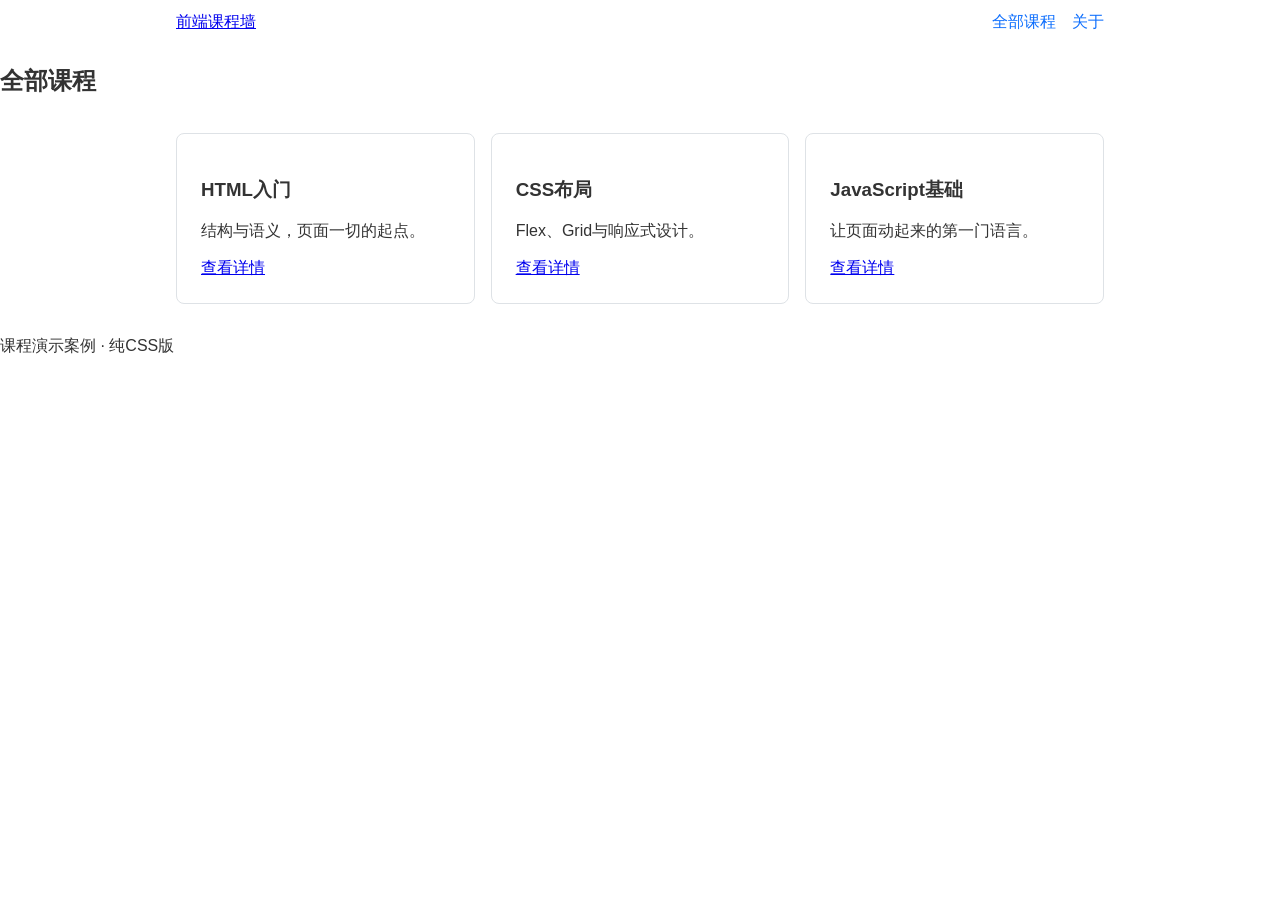
<file: index.html>
<!DOCTYPE html>
<html lang="zh-CN">
<head>
  <meta charset="UTF-8">
  <meta name="viewport" content="width=device-width, initial-scale=1.0">
  <title>课程展示</title>
  <link rel="stylesheet" href="css/courses.css">
</head>
<body>
  <header class="site-header">
    <div class="nav-wrap">
      <a class="logo" href="#">前端课程墙</a>
      <nav class="main-nav">
        <a href="#courses">全部课程</a>
        <a href="#about">关于</a>
      </nav>
    </div>
  </header>
  <main>
    <section id="courses">
      <h2>全部课程</h2>
     <div class="card-grid">
<article class="course-card">
    <h3>HTML入门</h3>
    <p>结构与语义，页面一切的起点。</p>
    <a href="#">查看详情</a>
  </article>
  <article class="course-card">
    <h3>CSS布局</h3>
    <p>Flex、Grid与响应式设计。</p>
    <a href="#">查看详情</a>
  </article>
  <article class="course-card">
    <h3>JavaScript基础</h3>
    <p>让页面动起来的第一门语言。</p>
    <a href="#">查看详情</a>
  </article>
</div>

 </div>
      </div>
    </section>
  </main>
  <footer><p>课程演示案例 · 纯CSS版</p></footer>
</body>
</html>
</file>
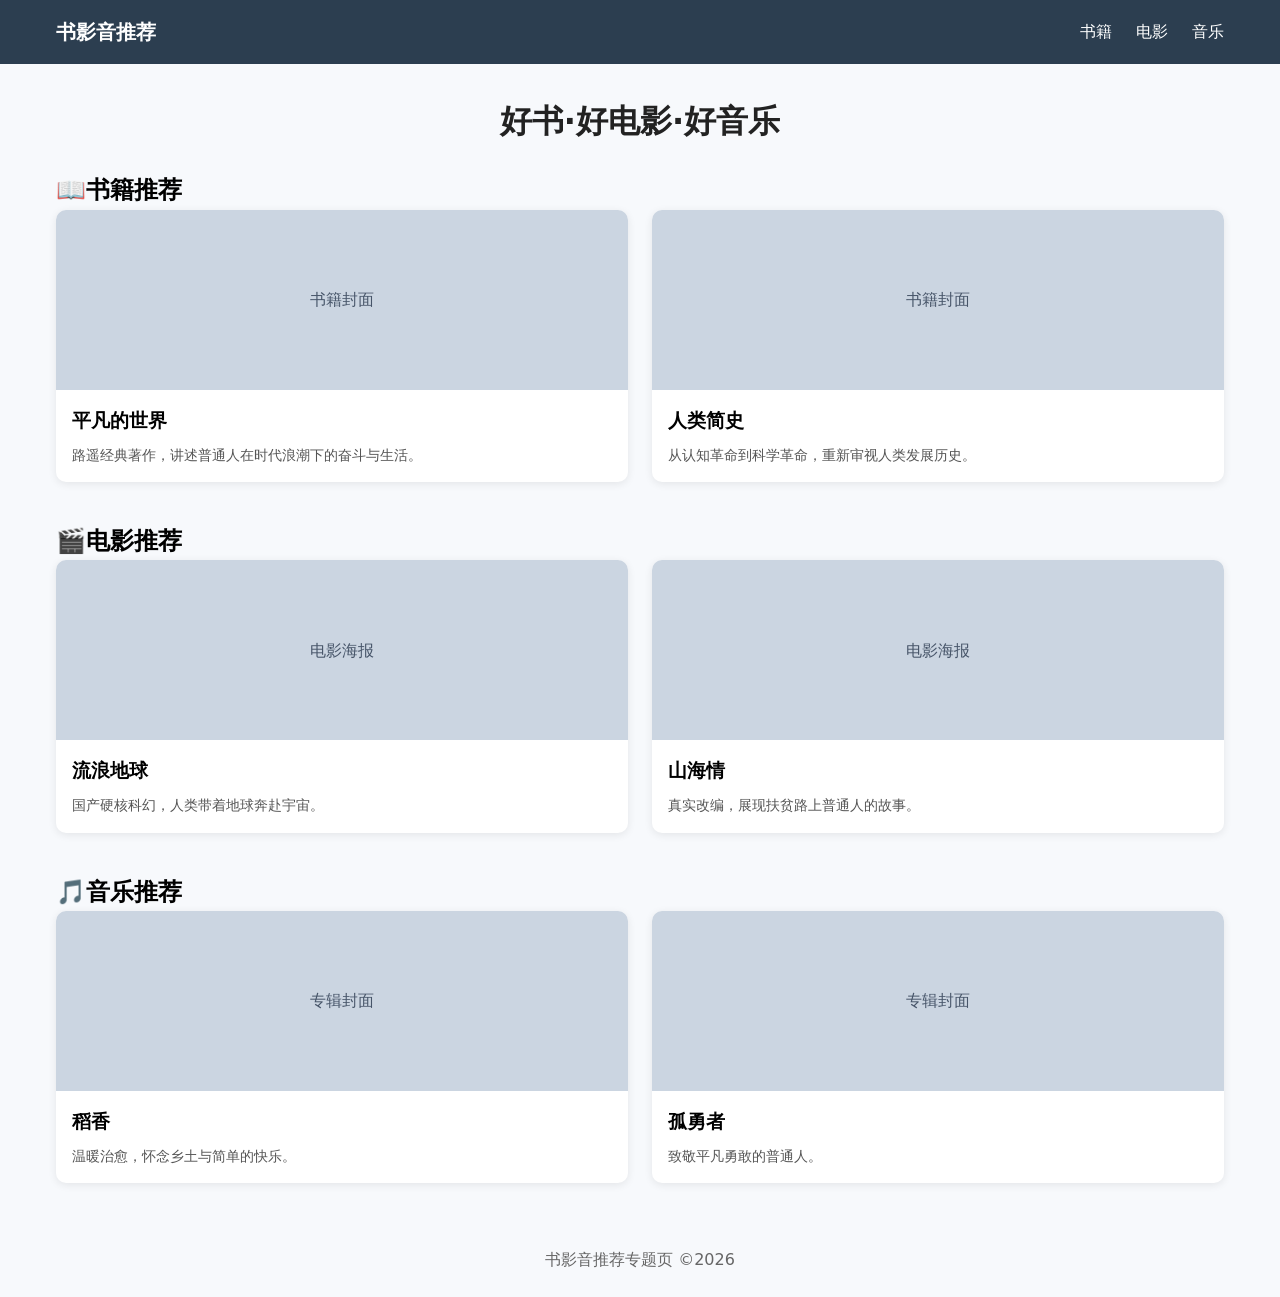
<file: book-film-suggest/index.html>
<!DOCTYPE html>
<html lang="zh-CN">
<head>
    <meta charset="UTF-8">
    <meta name="viewport" content="width=device-width, initial-scale=1.0">
    <title>书影音推荐</title>
    <style>
        * {
            margin: 0;
            padding: 0;
            box-sizing: border-box;
        }
        body {
            font-family: system-ui, sans-serif;
            background-color: #f7f9fc;
            line-height: 1.6;
        }
        .container {
            max-width: 1200px;
            margin: 0 auto;
            padding: 0 16px;
        }
        /*导航栏 Flex*/
        nav {
            background:#2c3e50;
            color:white;
            padding:16px 0;
        }
        .nav-wrap {
            display:flex;
            justify-content:space-between;
            align-items:center;
        }
        .nav-title {
            font-size:20px;
            font-weight:bold;
        }
        .nav-links {
            display:flex;
            gap:24px;
        }
        .nav-links a {
            color:#fff;
            text-decoration:none;
        }

        h1 {
            margin:32px 0 24px;
            text-align:center;
            color:#222;
        }
        /*卡片网格布局 Grid*/
        .card-list {
            display:grid;
            grid-template-columns: repeat(auto-fit, minmax(280px,1fr));
            gap:24px;
            margin-bottom:40px;
        }
        .card-item {
            background:#fff;
            border-radius:10px;
            overflow:hidden;
            box-shadow:0 2px 8px #00000015;
        }
        .card-img {
            height:180px;
            background:#cbd5e1;
            display:flex;
            align-items:center;
            justify-content:center;
            color:#475569;
        }
        .card-body {
            padding:16px;
        }
        .card-body h3 {
            margin-bottom:8px;
        }
        .card-body p {
            color:#555;
            font-size:14px;
        }
        footer {
            text-align:center;
            padding:24px;
            color:#666;
        }
    </style>
</head>
<body>
    <nav>
        <div class="container nav-wrap">
            <div class="nav-title">书影音推荐</div>
            <div class="nav-links">
                <a href=" ">书籍</a >
                <a href="#movie">电影</a >
                <a href="#music">音乐</a >
            </div>
        </div>
    </nav>

    <div class="container">
        <h1>好书·好电影·好音乐</h1>

        <section id="book">
            <h2>📖书籍推荐</h2>
            <div class="card-list">
                <div class="card-item">
                    <div class="card-img">书籍封面</div>
                    <div class="card-body">
                        <h3>平凡的世界</h3>
                        <p>路遥经典著作，讲述普通人在时代浪潮下的奋斗与生活。</p >
                    </div>
                </div>
                <div class="card-item">
                    <div class="card-img">书籍封面</div>
                    <div class="card-body">
                        <h3>人类简史</h3>
                        <p>从认知革命到科学革命，重新审视人类发展历史。</p >
                    </div>
                </div>
            </div>
        </section>

        <section id="movie">
            <h2>🎬电影推荐</h2>
            <div class="card-list">
                <div class="card-item">
                    <div class="card-img">电影海报</div>
                    <div class="card-body">
                        <h3>流浪地球</h3>
                        <p>国产硬核科幻，人类带着地球奔赴宇宙。</p >
                    </div>
                </div>
                <div class="card-item">
                    <div class="card-img">电影海报</div>
                    <div class="card-body">
                        <h3>山海情</h3>
                        <p>真实改编，展现扶贫路上普通人的故事。</p >
                    </div>
                </div>
            </div>
        </section>

        <section id="music">
            <h2>🎵音乐推荐</h2>
            <div class="card-list">
                <div class="card-item">
                    <div class="card-img">专辑封面</div>
                    <div class="card-body">
                        <h3>稻香</h3>
                        <p>温暖治愈，怀念乡土与简单的快乐。</p >
                    </div>
                </div>
                <div class="card-item">
                    <div class="card-img">专辑封面</div>
                    <div class="card-body">
                        <h3>孤勇者</h3>
                        <p>致敬平凡勇敢的普通人。</p >
                    </div>
                </div>
            </div>
        </section>
    </div>

    <footer>
        <p>书影音推荐专题页 &copy;2026</p >
    </footer>
</body>
</html>
</file>
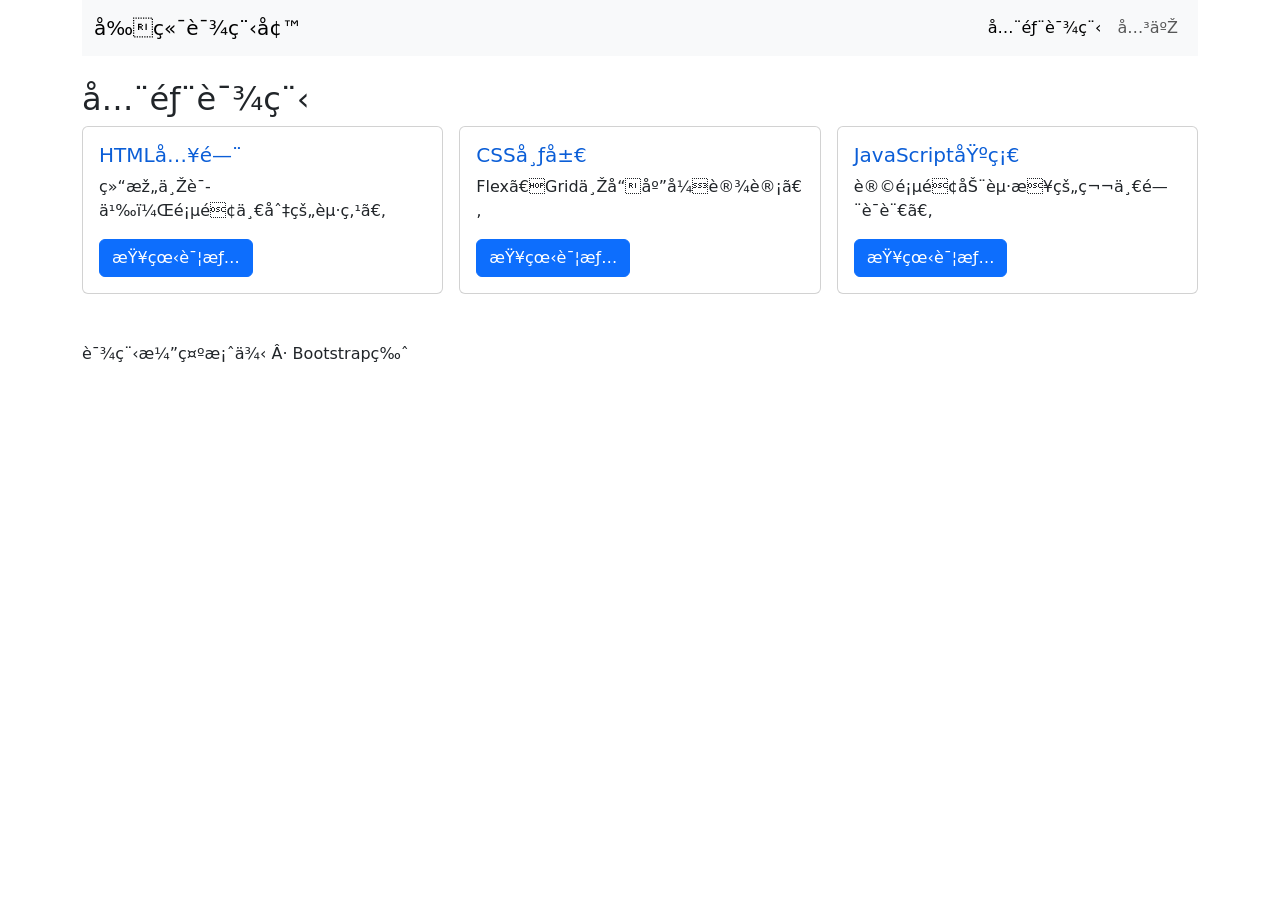
<file: bootstrap.html>
<!DOCTYPE html>
<html lang="zh‑CN">
<head>
  <meta charset="UTF‑8">
  <meta name="viewport" content="width=device‑width, initial‑scale=1.0">
  <title>课程展示‑Bootstrap版</title>
  <!--引入bootstrap css-->
  <link href="https://cdn.jsdelivr.net/npm/bootstrap@5.3.0/dist/css/bootstrap.min.css" rel="stylesheet">
  <!--自定义覆盖样式，写在bootstrap后面-->
  <style>
    /* 覆盖示例：让卡片标题统一品牌色 */
    .card .card-title {
      color: #0b5ed7;
    }
  </style>
</head>
<body>

<div class="container">
  <nav class="navbar navbar-expand-md bg-body-tertiary mb-4">
    <div class="container">
      <a class="navbar-brand" href=" ">前端课程墙</a >
      <div class="navbar-nav">
        <a class="nav-link active" href="#courses">全部课程</a >
        <a class="nav-link" href="#about">关于</a >
      </div>
    </div>
  </nav>

  <section id="courses">
    <h2>全部课程</h2>
    <div class="row g-3">
      <div class="col-md-6 col-lg-4">
        <div class="card">
          <div class="card-body">
            <h5 class="card-title">HTML入门</h5>
            <p class="card-text">结构与语义，页面一切的起点。</p >
            <a href="#" class="btn btn-primary">查看详情</a >
          </div>
        </div>
      </div>
      <!--第二张卡片-->
      <div class="col-md-6 col-lg-4">
        <div class="card">
          <div class="card-body">
            <h5 class="card-title">CSS布局</h5>
            <p class="card-text">Flex、Grid与响应式设计。</p >
            <a href="#" class="btn btn-primary">查看详情</a >
          </div>
        </div>
      </div>
      <!--第三张卡片-->
      <div class="col-md-6 col-lg-4">
        <div class="card">
          <div class="card-body">
            <h5 class="card-title">JavaScript基础</h5>
            <p class="card-text">让页面动起来的第一门语言。</p >
            <a href="#" class="btn btn-primary">查看详情</a >
          </div>
        </div>
      </div>
    </div>
  </section>

  <footer class="mt-5">
    <p>课程演示案例 · Bootstrap版</p >
  </footer>
</div>

<!--bootstrap js-->
<script src="https://cdn.jsdelivr.net/npm/bootstrap@5.3.0/dist/js/bootstrap.bundle.min.js"></script>
</body>
</html>
</file>
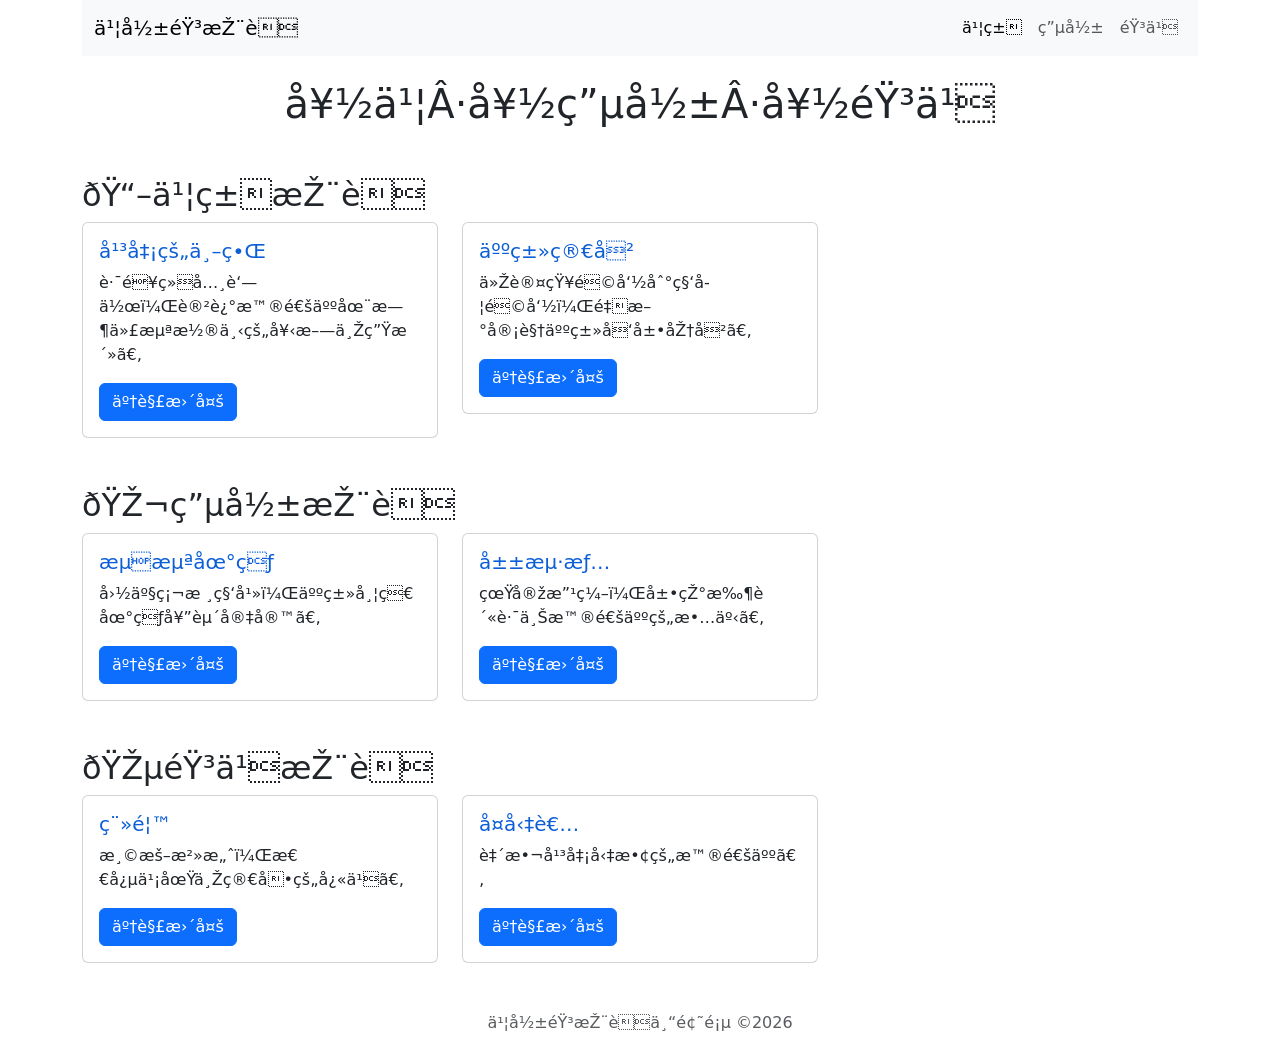
<file: book-film-suggest/bootstrap.html>
<!DOCTYPE html>
<html lang="zh‑CN">
<head>
  <meta charset="UTF‑8">
  <meta name="viewport" content="width=device‑width, initial‑scale=1.0">
  <title>书影音推荐‑Bootstrap版</title>
  <link href="https://cdn.jsdelivr.net/npm/bootstrap@5.3.0/dist/css/bootstrap.min.css" rel="stylesheet">
  <!-- ✅这里新增自定义覆盖样式，第4次才加上 -->
  <style>
    .card .card-title {
      color:#0b5ed7;
    }
  </style>
</head>
<body>

<div class="container">
  <nav class="navbar navbar-expand-md bg-body-tertiary mb-4">
    <div class="container">
      <a class="navbar-brand" href=" ">书影音推荐</a >
      <div class="navbar-nav">
        <a class="nav-link active" href="#book">书籍</a >
        <a class="nav-link" href="#movie">电影</a >
        <a class="nav-link" href="#music">音乐</a >
      </div>
    </div>
  </nav>

  <h1 class="text-center mb-5">好书·好电影·好音乐</h1>

  <section id="book">
    <h2>📖书籍推荐</h2>
    <div class="row g-4 mb-5">
      <div class="col-md-6 col-lg-4">
        <div class="card">
          <div class="card-body">
            <h5 class="card-title">平凡的世界</h5>
            <p class="card-text">路遥经典著作，讲述普通人在时代浪潮下的奋斗与生活。</p >
            <a href="#" class="btn btn-primary">了解更多</a >
          </div>
        </div>
      </div>
      <div class="col-md-6 col-lg-4">
        <div class="card">
          <div class="card-body">
            <h5 class="card-title">人类简史</h5>
            <p class="card-text">从认知革命到科学革命，重新审视人类发展历史。</p >
            <a href="#" class="btn btn-primary">了解更多</a >
          </div>
        </div>
      </div>
    </div>
  </section>

  <section id="movie">
    <h2>🎬电影推荐</h2>
    <div class="row g-4 mb-5">
      <div class="col-md-6 col-lg-4">
        <div class="card">
          <div class="card-body">
            <h5 class="card-title">流浪地球</h5>
            <p class="card-text">国产硬核科幻，人类带着地球奔赴宇宙。</p >
            <a href="#" class="btn btn-primary">了解更多</a >
          </div>
        </div>
      </div>
      <div class="col-md-6 col-lg-4">
        <div class="card">
          <div class="card-body">
            <h5 class="card-title">山海情</h5>
            <p class="card-text">真实改编，展现扶贫路上普通人的故事。</p >
            <a href="#" class="btn btn-primary">了解更多</a >
          </div>
        </div>
      </div>
    </div>
  </section>

  <section id="music">
    <h2>🎵音乐推荐</h2>
    <div class="row g-4 mb-5">
      <div class="col-md-6 col-lg-4">
        <div class="card">
          <div class="card-body">
            <h5 class="card-title">稻香</h5>
            <p class="card-text">温暖治愈，怀念乡土与简单的快乐。</p >
            <a href="#" class="btn btn-primary">了解更多</a >
          </div>
        </div>
      </div>
      <div class="col-md-6 col-lg-4">
        <div class="card">
          <div class="card-body">
            <h5 class="card-title">孤勇者</h5>
            <p class="card-text">致敬平凡勇敢的普通人。</p >
            <a href="#" class="btn btn-primary">了解更多</a >
          </div>
        </div>
      </div>
    </div>
  </section>

  <footer class="text-center mt-5 text-muted">
    <p>书影音推荐专题页 &copy;2026</p >
  </footer>
</div>

<script src="https://cdn.jsdelivr.net/npm/bootstrap@5.3.0/dist/js/bootstrap.bundle.min.js"></script>
</body>
</html>
</file>
<file: css/courses.css>
* { box-sizing: border-box; }

body {
  font-family: "Microsoft YaHei", sans-serif;
  margin: 0;
  color: #333;
}

.nav-wrap {
  max-width: 960px;
  margin: 0 auto;
  padding: 12px 16px;
  display: flex;
  justify-content: space-between;
  align-items: center;
  flex-wrap: wrap;
  gap: 8px;
}

.main-nav {
  display: flex;
  gap: 16px;
}

.main-nav a { text-decoration: none; color: #0d6efd; }
.card-grid {
  max-width: 960px;
  margin: 0 auto;
  padding: 16px;
  display: grid;
  grid-template-columns: repeat(auto-fit, minmax(260px, 1fr));
  gap: 16px;
}

.course-card {
  border: 1px solid #dee2e6;
  border-radius: 8px;
  padding: 16px;
}

@media (min-width: 992px) {
  .course-card { padding: 24px; }
}
</file>
